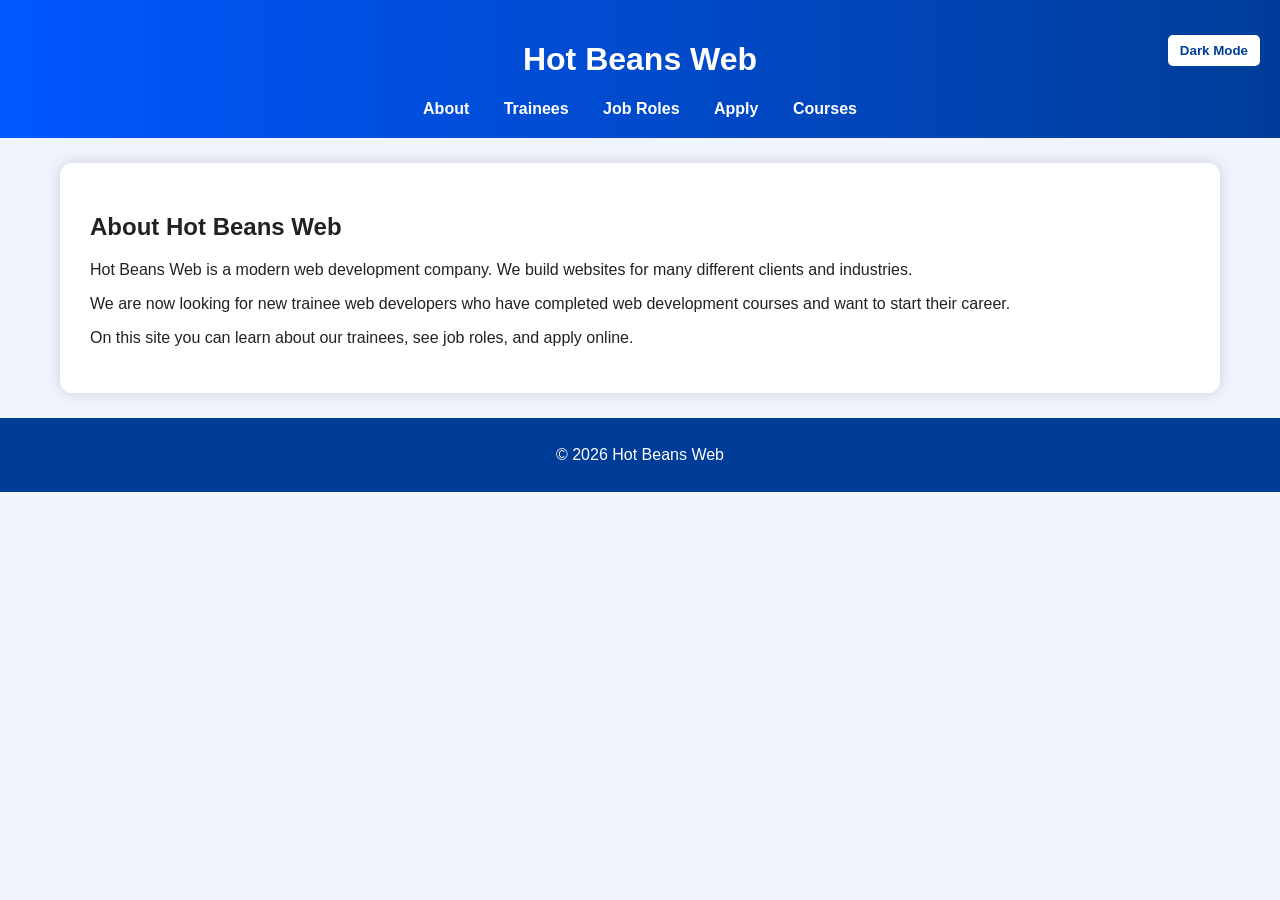
<file: index.html>
<!DOCTYPE html>
<html lang="en">
<head>
  <meta charset="UTF-8">
  <title>Hot Beans Web - About</title>
  <link rel="stylesheet" href="style.css">
</head>
<body>
  <header>
    <h1>Hot Beans Web</h1>
    <nav>
      <a href="index.html">About</a>
      <a href="trainees.html">Trainees</a>
      <a href="jobs.html">Job Roles</a>
      <a href="apply.html">Apply</a>
      <a href="courses.html">Courses</a>
    </nav>
    <button id="themeToggle">Dark Mode</button>

  </header>

  <main>
    <h2>About Hot Beans Web</h2>
    <p>Hot Beans Web is a modern web development company. We build websites for many different clients and industries.</p>
    <p>We are now looking for new trainee web developers who have completed web development courses and want to start their career.</p>
    <p>On this site you can learn about our trainees, see job roles, and apply online.</p>
  </main>

  <footer>
    <p>&copy; 2026 Hot Beans Web</p>
  </footer>
  <script src="script.js"></script>

</body>
</html>
</file>
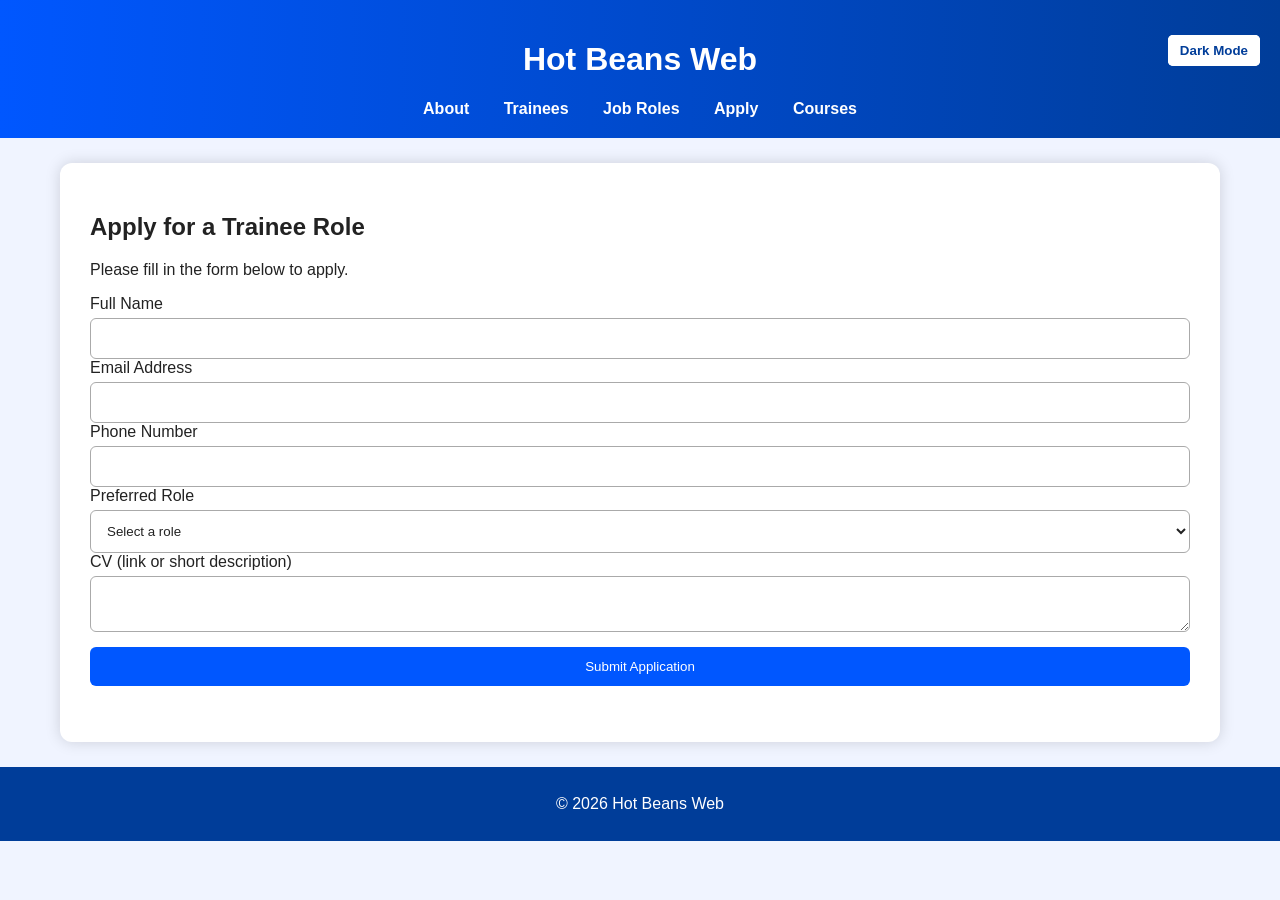
<file: apply.html>
<!DOCTYPE html>
<html lang="en">
<head>
  <meta charset="UTF-8">
  <title>Hot Beans Web - Apply</title>
  <link rel="stylesheet" href="style.css">
</head>
<body>
  <header>
    <h1>Hot Beans Web</h1>
    <nav>
      <a href="index.html">About</a>
      <a href="trainees.html">Trainees</a>
      <a href="jobs.html">Job Roles</a>
      <a href="apply.html">Apply</a>
      <a href="courses.html">Courses</a>
    </nav>
      <button id="themeToggle">Dark Mode</button>

  </header>



  <main>
    <h2>Apply for a Trainee Role</h2>
    <p>Please fill in the form below to apply.</p>

    <form id="applicationForm">
      <label for="name">Full Name</label>
      <input type="text" id="name" name="name">

      <label for="email">Email Address</label>
      <input type="email" id="email" name="email">

      <label for="phone">Phone Number</label>
      <input type="text" id="phone" name="phone">

      <label for="role">Preferred Role</label>
      <select id="role" name="role">
        <option value="">Select a role</option>
        <option value="frontend">Trainee Front-End Developer</option>
        <option value="fullstack">Trainee Full-Stack Developer</option>
        <option value="uxui">Trainee UX / UI Designer</option>
      </select>

      <label for="cv">CV (link or short description)</label>
      <textarea id="cv" name="cv"></textarea>

      <button type="submit">Submit Application</button>
      <p id="formMessage"></p>
    </form>
  </main>

  <footer>
    <p>&copy; 2026 Hot Beans Web</p>
  </footer>

  <script src="script.js"></script>
</body>
</html>
<button id="themeToggle">Dark Mode</button>
</file>
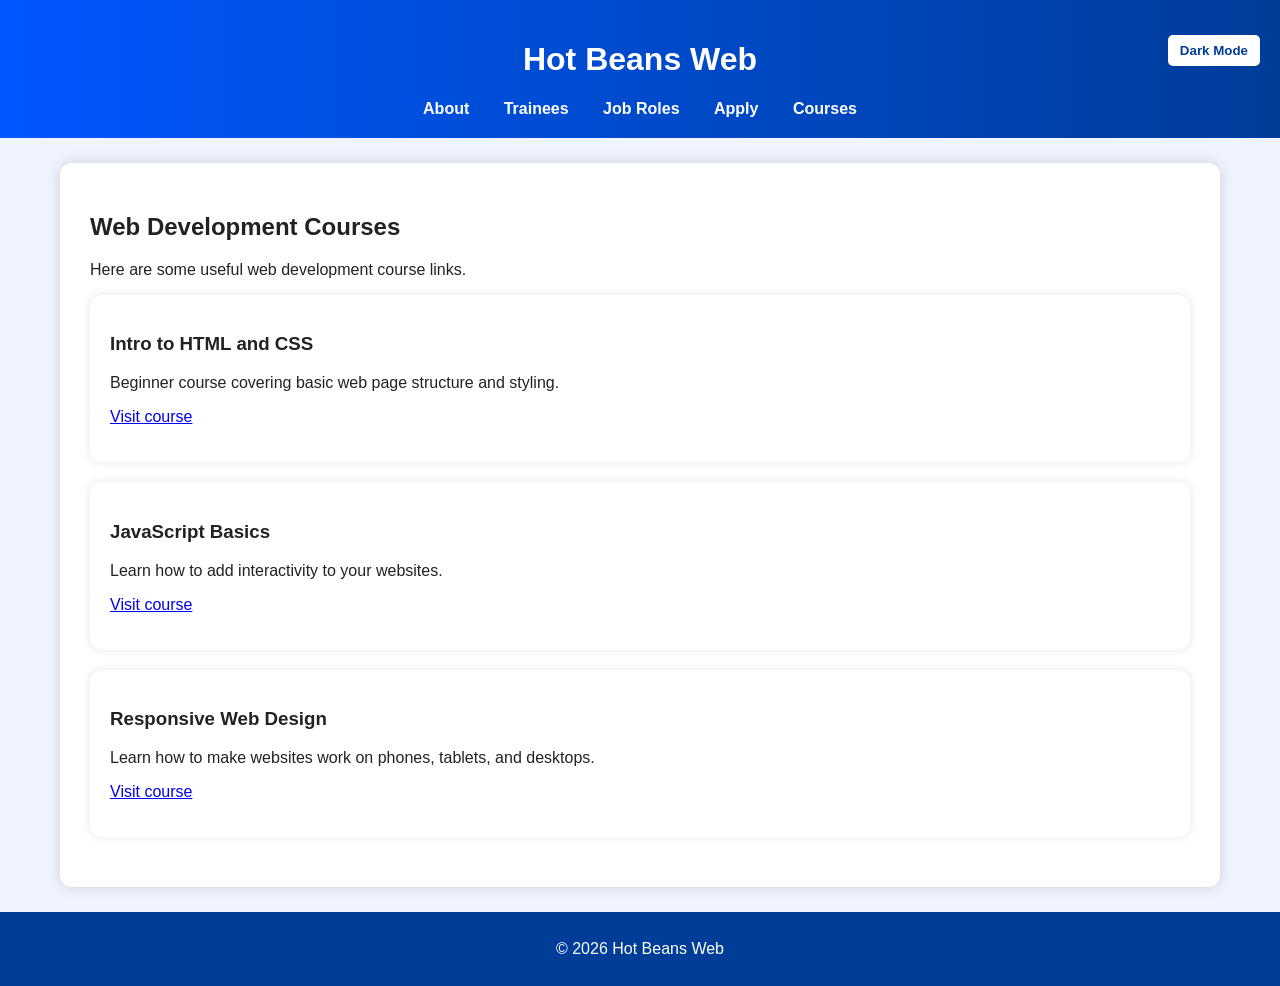
<file: courses.html>
<!DOCTYPE html>
<html lang="en">
<head>
  <meta charset="UTF-8">
  <title>Hot Beans Web - Courses</title>
  <link rel="stylesheet" href="style.css">
</head>
<body>
  <header>
    <h1>Hot Beans Web</h1>
    <nav>
      <a href="index.html">About</a>
      <a href="trainees.html">Trainees</a>
      <a href="jobs.html">Job Roles</a>
      <a href="apply.html">Apply</a>
      <a href="courses.html">Courses</a>
    </nav>
    <button id="themeToggle">Dark Mode</button>
  </header>
   

  <main>
    <h2>Web Development Courses</h2>
    <p>Here are some useful web development course links.</p>

    <section class="course-list">
      <article class="course-item">
        <h3>Intro to HTML and CSS</h3>
        <p>Beginner course covering basic web page structure and styling.</p>
        <p><a href="//www.w3schools.com">Visit course</a></p>
      </article>

      <article class="course-item">
        <h3>JavaScript Basics</h3>
        <p>Learn how to add interactivity to your websites.</p>
        <p><a href="https://www.codecademy.com">Visit course</a></p>
      </article>

      <article class="course-item">
        <h3>Responsive Web Design</h3>
        <p>Learn how to make websites work on phones, tablets, and desktops.</p>
        <p><a href="https://www.freecodecamp.org">Visit course</a></p>
      </article>
    </section>
  </main>

  <footer>
    <p>&copy; 2026 Hot Beans Web</p>
  </footer>
  <script src="script.js"></script>

</body>
</html>
</file>
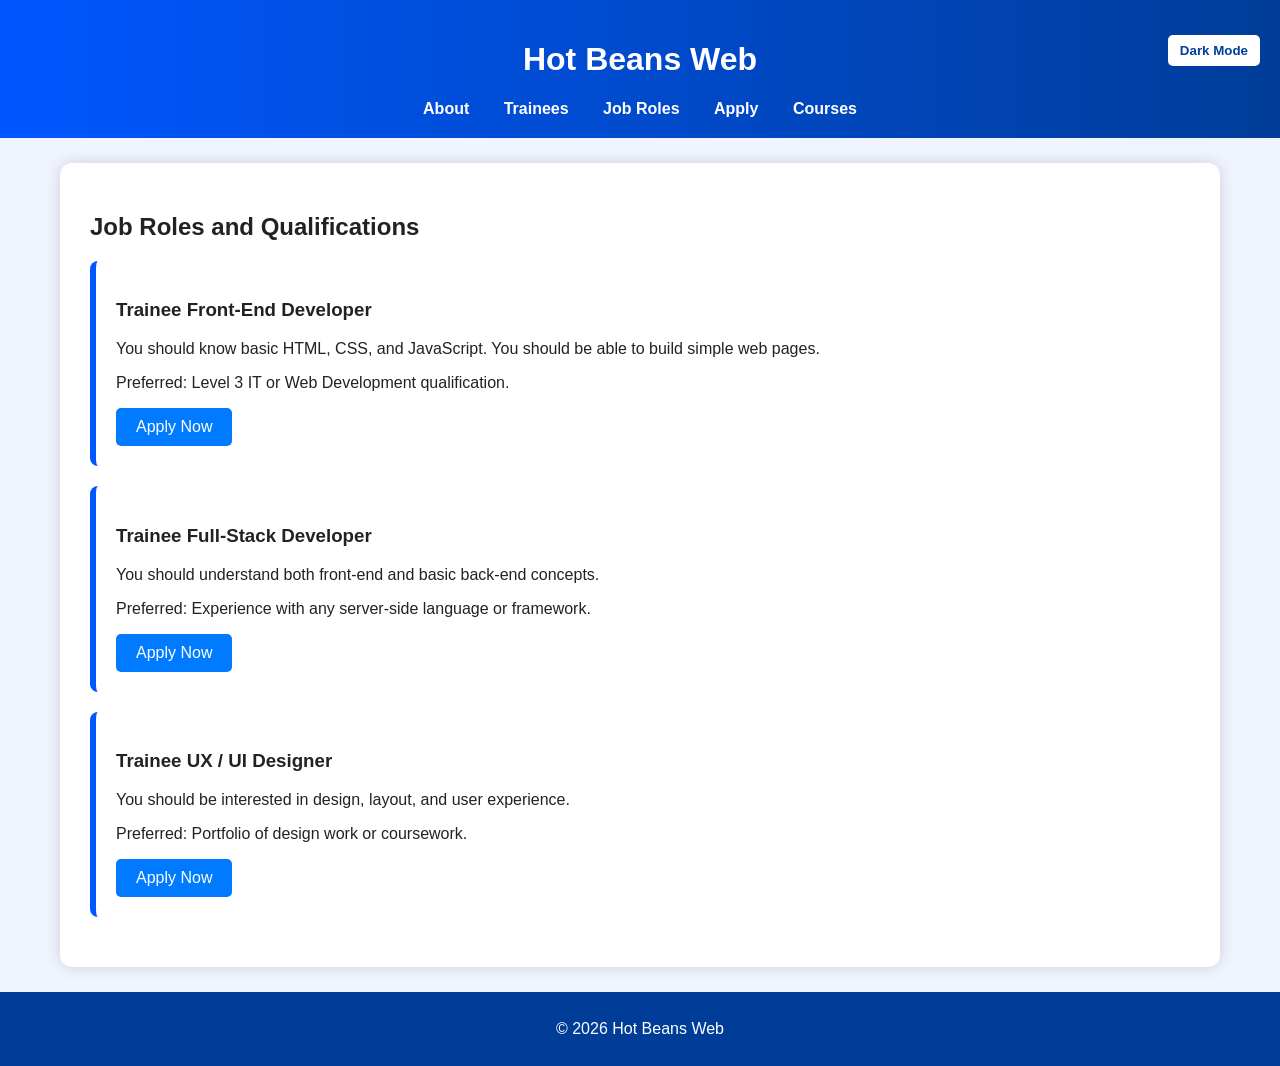
<file: jobs.html>
<!DOCTYPE html>
<html lang="en">
<head>
  <meta charset="UTF-8">
  <title>Hot Beans Web - Job Roles</title>
  <link rel="stylesheet" href="style.css">
</head>
<body>
  <header>
    <h1>Hot Beans Web</h1>
    <nav>
      <a href="index.html">About</a>
      <a href="trainees.html">Trainees</a>
      <a href="jobs.html">Job Roles</a>
      <a href="apply.html">Apply</a>
      <a href="courses.html">Courses</a>
    </nav>
    <button id="themeToggle">Dark Mode</button>

  </header>

  <main>
    <h2>Job Roles and Qualifications</h2>

    <section class="job-role">
      <h3>Trainee Front-End Developer</h3>
      <p>You should know basic HTML, CSS, and JavaScript. You should be able to build simple web pages.</p>
      <p>Preferred: Level 3 IT or Web Development qualification.</p>
        <a href="apply.html" class="apply-btn">Apply Now</a>
    </section>

    <section class="job-role">
      <h3>Trainee Full-Stack Developer</h3>
      <p>You should understand both front-end and basic back-end concepts.</p>
      <p>Preferred: Experience with any server-side language or framework.</p>
        <a href="apply.html" class="apply-btn">Apply Now</a>
    </section>

    <section class="job-role">
      <h3>Trainee UX / UI Designer</h3>
      <p>You should be interested in design, layout, and user experience.</p>
      <p>Preferred: Portfolio of design work or coursework.</p>
        <a href="apply.html" class="apply-btn">Apply Now</a>
    </section>
  </main>

  <footer>
    <p>&copy; 2026 Hot Beans Web</p>
  </footer>
  <script src="script.js"></script>

</body>
</html>
</file>
<file: style.css>
/* ---------- GLOBAL ---------- */
:root {
  --bg: #f0f4ff;
  --text: #222;
  --card: #ffffff;
  --accent: #0057ff;
  --accent-dark: #003d99;
}

body.dark {
  --bg: #0f0f0f;
  --text: #e6e6e6;
  --card: #1a1a1a;
  --accent: #3399ff;
  --accent-dark: #1a75d1;
}

body {
  background-color: var(--bg);
  color: var(--text);
  font-family: Arial, sans-serif;
  margin: 0;
  transition: background 0.3s, color 0.3s;
}

/* ---------- HEADER ---------- */
header {
  background: linear-gradient(90deg, var(--accent), var(--accent-dark));
  color: white;
  padding: 20px;
  text-align: center;
  position: relative;
}

nav a {
  color: white;
  margin: 0 15px;
  text-decoration: none;
  font-weight: bold;
}

nav a:hover {
  text-decoration: underline;
}

/* Dark mode button */
#themeToggle {
  position: absolute;
  right: 20px;
  top: 20px;
  padding: 8px 12px;
  background: white;
  color: var(--accent-dark);
  border: none;
  border-radius: 5px;
  cursor: pointer;
  font-weight: bold;
}

#themeToggle:hover {
  background: #ddd;
}

/* ---------- MAIN ---------- */
main {
  max-width: 1100px;
  margin: 25px auto;
  background: var(--card);
  padding: 30px;
  border-radius: 12px;
  box-shadow: 0 0 15px rgba(0,0,0,0.15);
  transition: background 0.3s;
}

/* ---------- FOOTER ---------- */
footer {
  background: var(--accent-dark);
  color: white;
  text-align: center;
  padding: 12px;
  margin-top: 20px;
}

/* ---------- TRAINEE CARDS ---------- */
.trainee-grid {
  display: grid;
  grid-template-columns: repeat(auto-fit, minmax(260px, 1fr));
  gap: 25px;
}

.trainee-card {
  background: var(--card);
  padding: 15px;
  border-radius: 12px;
  box-shadow: 0 0 10px rgba(0,0,0,0.1);
  transition: transform 0.2s, background 0.3s;
}

.trainee-card:hover {
  transform: translateY(-5px);
}

.trainee-card img {
  width: 100%;
  border-radius: 10px;
  margin-bottom: 10px;
}

/* ---------- JOB ROLES ---------- */
.job-role {
  background: var(--card);
  padding: 20px;
  border-left: 6px solid var(--accent);
  margin-bottom: 20px;
  border-radius: 8px;
}

/* ---------- COURSES ---------- */
.course-item {
  background: var(--card);
  padding: 20px;
  border-radius: 12px;
  margin-bottom: 20px;
  box-shadow: 0 0 10px rgba(0,0,0,0.1);
}

/* ---------- FORM ---------- */
form {
  display: flex;
  flex-direction: column;
}

input, select, textarea {
  padding: 12px;
  margin-top: 5px;
  border-radius: 6px;
  border: 1px solid #aaa;
  background: var(--card);
  color: var(--text);
}

button {
  margin-top: 15px;
  padding: 12px;
  background: var(--accent);
  color: white;
  border: none;
  border-radius: 6px;
  cursor: pointer;
}

button:hover {
  background: var(--accent-dark);
}

#formMessage {
  margin-top: 10px;
  font-weight: bold;
}
.apply-btn {
  display: inline-block;
  background-color: #007bff;
  color: white;
  padding: 10px 20px;
  text-decoration: none;
  border-radius: 5px;
  transition: background-color 0.3s ease;
}

.apply-btn:hover {
  background-color: #0056b3;
}
</file>
